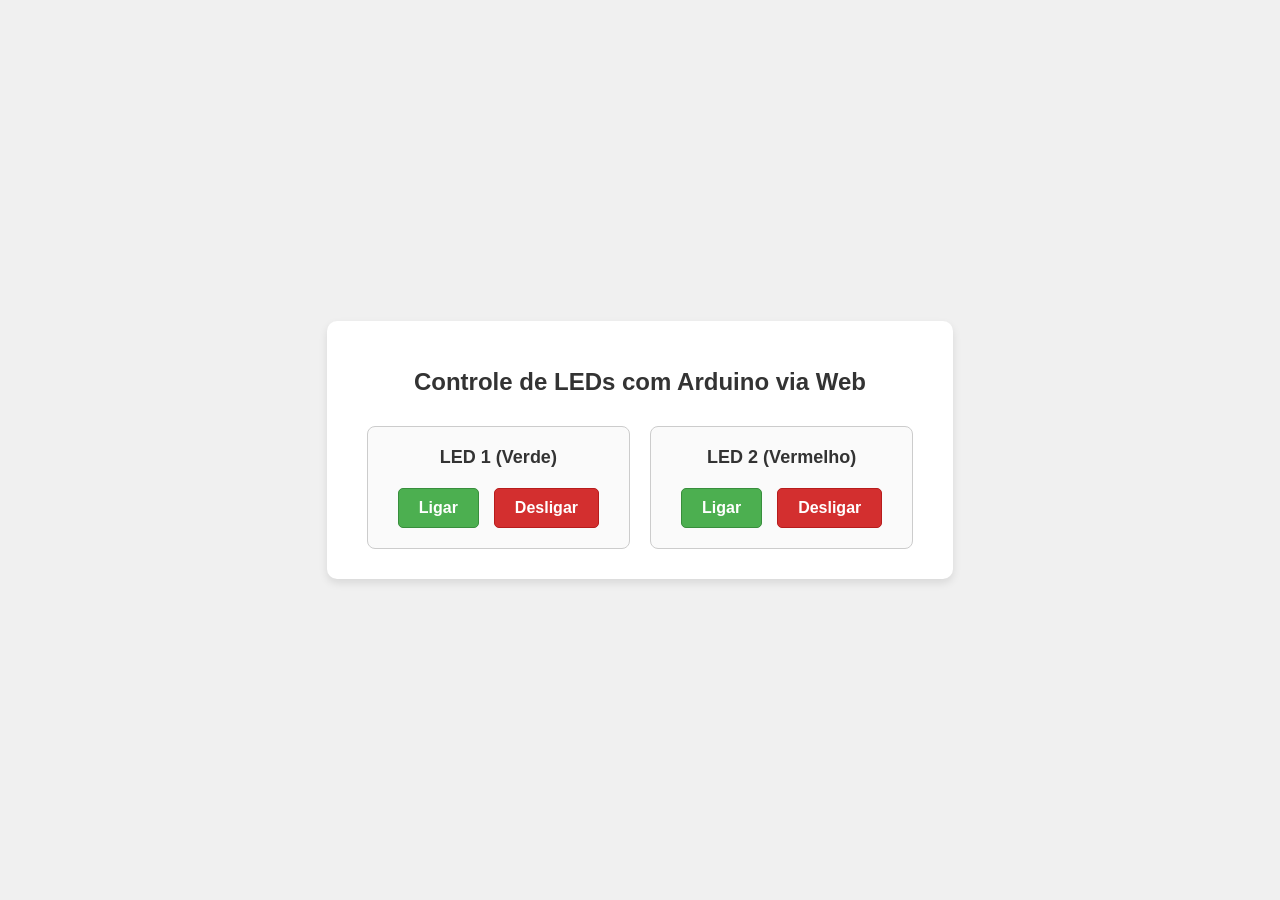
<file: Python/index.html>
<!DOCTYPE html>
<html lang="pt-br">
<head>
    <meta charset="UTF-8">
    <meta name="viewport" content="width=device-width, initial-scale=1.0">
    <title>Controle de LEDs</title>
    <link rel="stylesheet" href="led1.css">
</head>
<body>

    <div class="container">
        <h1>Controle de LEDs com Arduino via Web</h1>

        <div class="led-control-container">
            <div class="led-box">
                <h2>LED 1 (Verde)</h2>
                <div class="buttons">
                    <a href="#" class="btn btn-ligar">Ligar</a>
                    <a href="#" class="btn btn-desligar">Desligar</a>
                </div>
            </div>

            <div class="led-box">
                <h2>LED 2 (Vermelho)</h2>
                <div class="buttons">
                    <a href="#" class="btn btn-ligar">Ligar</a>
                    <a href="#" class="btn btn-desligar">Desligar</a>
                </div>
            </div>
        </div>
    </div>

</body>
</html>
</file>
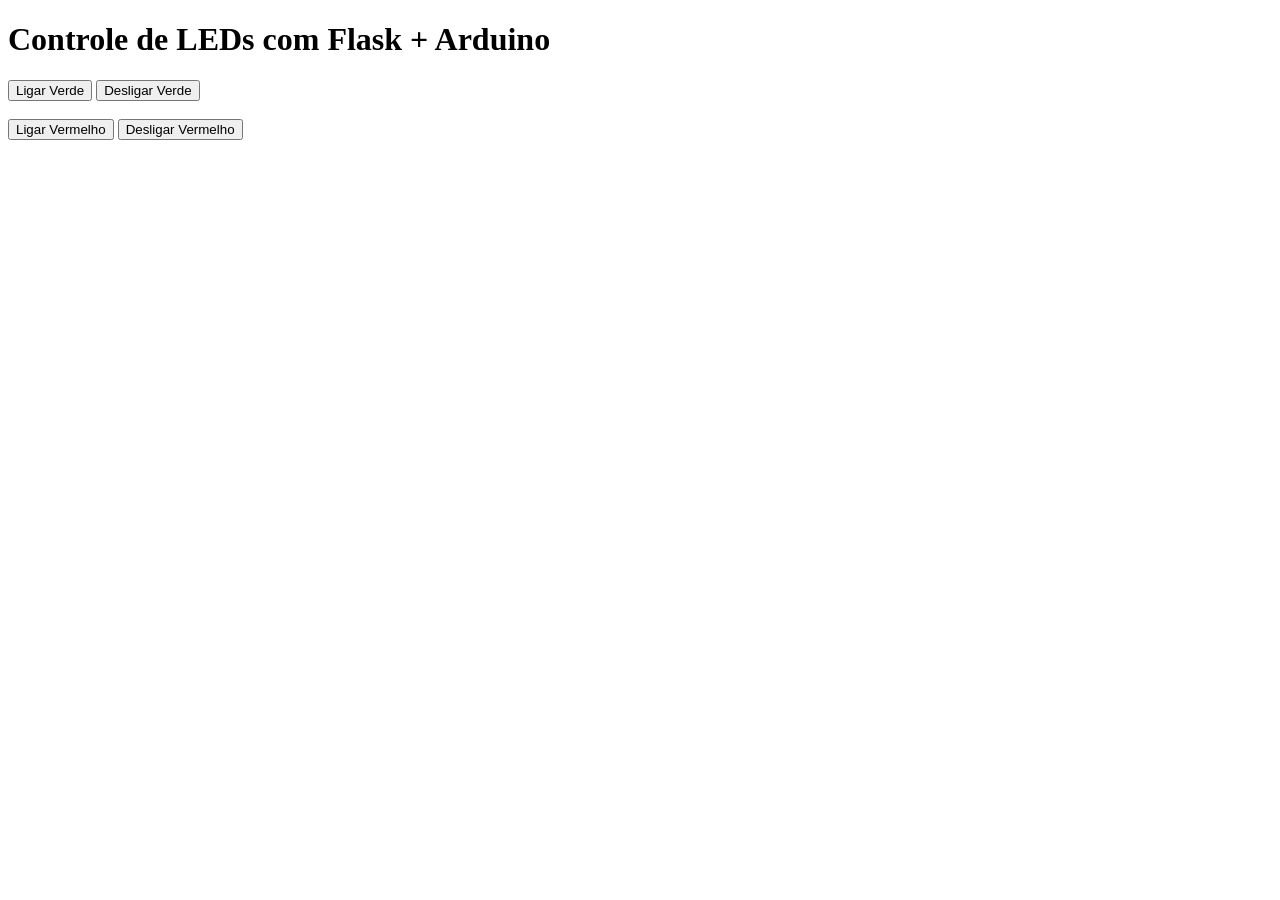
<file: meu_projeto/template/index.html>
<!DOCTYPE html>
<html>
<head>
  <title>Controle de LEDs</title>
</head>
<body>
  <h1>Controle de LEDs com Flask + Arduino</h1>

  <button onclick="location.href='/led/A'">Ligar Verde</button>
  <button onclick="location.href='/led/a'">Desligar Verde</button>
  <br><br>
  <button onclick="location.href='/led/B'">Ligar Vermelho</button>
  <button onclick="location.href='/led/b'">Desligar Vermelho</button>
</body>
</html>
</file>
<file: Python/led1.css>
body {
    font-family: Arial, sans-serif;
    background-color: #f0f0f0;
    display: flex;
    justify-content: center;
    align-items: center;
    height: 100vh;
    margin: 0;
    color: #333;
}

.container {
    text-align: center;
    background-color: #ffffff;
    padding: 30px 40px;
    border-radius: 10px;
    box-shadow: 0 4px 8px rgba(0,0,0,0.1);
}

h1 {
    margin-bottom: 30px;
    font-size: 24px;
}

.led-control-container {
    display: flex;
    justify-content: center;
    gap: 20px;
}

.led-box {
    border: 1px solid #ccc;
    border-radius: 8px;
    padding: 20px 30px;
    background-color: #fafafa;
}

.led-box h2 {
    font-size: 18px;
    margin-top: 0;
    margin-bottom: 20px;
}

.buttons {
    display: flex;
    gap: 15px;
}

.btn {
    text-decoration: none;
    color: white;
    padding: 10px 20px;
    border-radius: 5px;
    border: 1px solid #777;
    font-weight: bold;
    cursor: pointer;
}

.btn-ligar {
    background-color: #4CAF50; /* Verde */
    border-color: #388E3C;
}

.btn-desligar {
    background-color: #D32F2F; /* Vermelho */
    border-color: #B71C1C;
}

.btn
:hover {
    background-color: #333;
}
</file>
